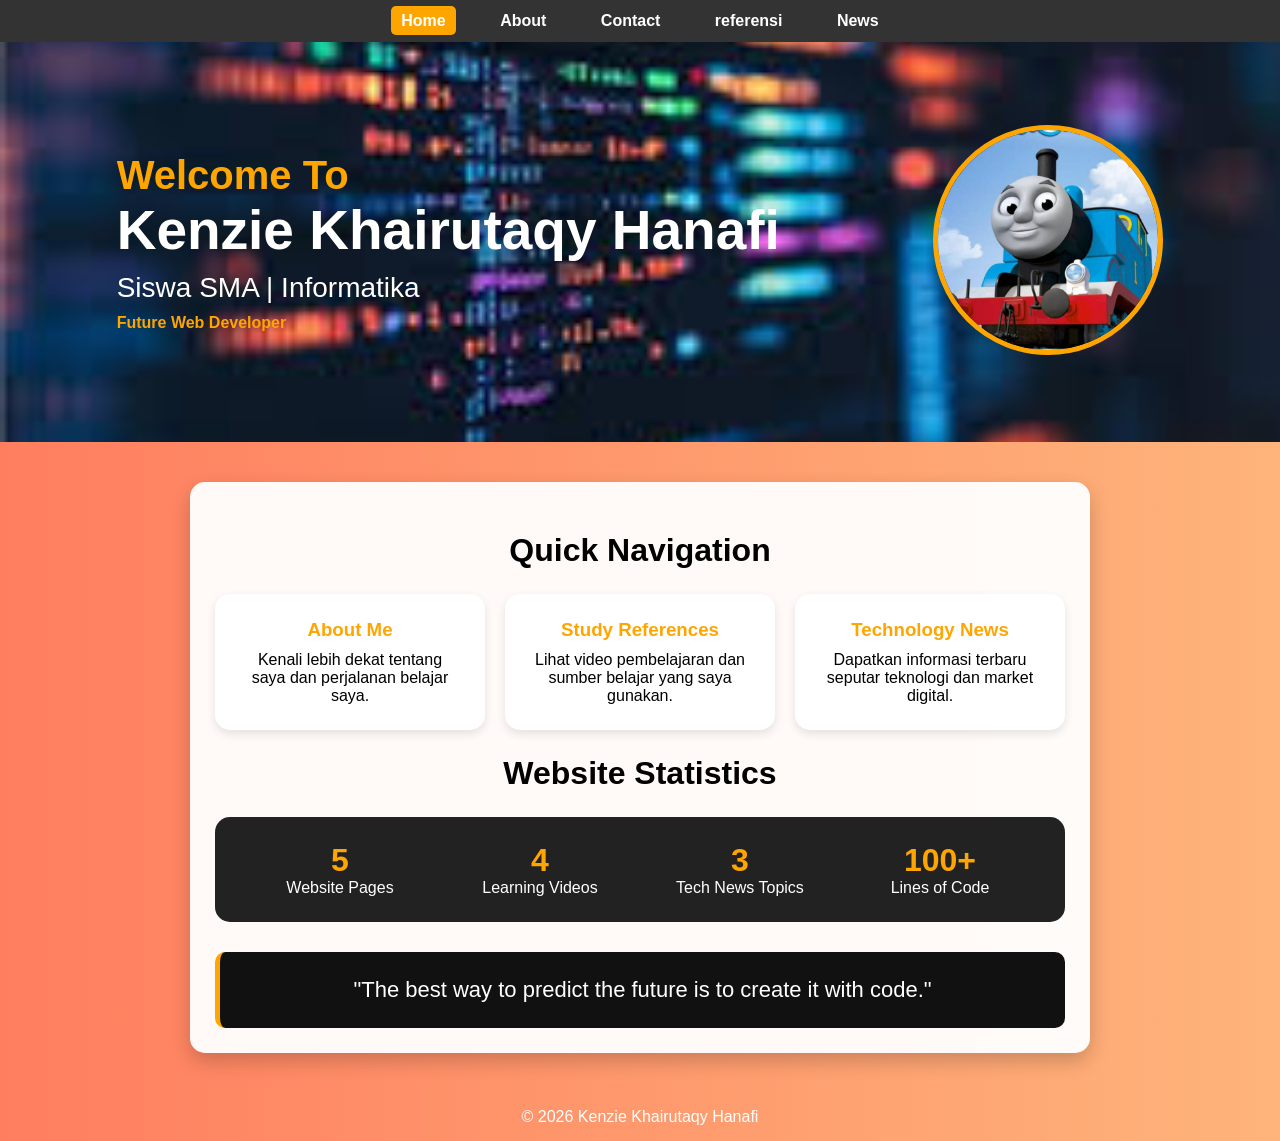
<file: index.html>
<!DOCTYPE html>
<html lang="en">
<head>
    <meta charset="UTF-8">
    <meta name="viewport" content="width=device-width, initial-scale=1.0">
    <title>Home - Kenzie</title>
    <link rel="stylesheet" href="style.css">
</head>
<body>

<div class="opening-screen">
    <div class="loading-box">
        <div class="spinner"></div>
        <h1>WELCOME TO MY WEBSITE</h1>
        <p>Please wait a moment...</p>
    </div>
</div>

<nav>
    <a href="index.html" class="active">Home</a>
    <a href="about.html">About</a>
    <a href="contact.html">Contact</a>
    <a href="referensi.html">referensi</a>
    <a href="news.html">News</a>
</nav>

<div class="hero-section">
    <div class="hero-text">
        <h2>Welcome To</h2>
        <h1>Kenzie Khairutaqy Hanafi</h1>
        <p>Siswa SMA | Informatika</p>
        <span>Future Web Developer</span>
    </div>

    <div class="hero-image">
        <img src="WhatsApp Image 2026-04-12 at 16.53.37.jpeg" alt="profile">
    </div>
</div>

<div class="container">

    <h2 class="section-title">Quick Navigation</h2>

    <div class="quick-grid">
        <a href="about.html" class="quick-card">
            <h3>About Me</h3>
            <p>Kenali lebih dekat tentang saya dan perjalanan belajar saya.</p>
        </a>

        <a href="referensi.html" class="quick-card">
            <h3>Study References</h3>
            <p>Lihat video pembelajaran dan sumber belajar yang saya gunakan.</p>
        </a>

        <a href="news.html" class="quick-card">
            <h3>Technology News</h3>
            <p>Dapatkan informasi terbaru seputar teknologi dan market digital.</p>
        </a>
    </div>

    <h2 class="section-title">Website Statistics</h2>

    <div class="stats-box">
        <div>
            <h1>5</h1>
            <p>Website Pages</p>
        </div>

        <div>
            <h1>4</h1>
            <p>Learning Videos</p>
        </div>

        <div>
            <h1>3</h1>
            <p>Tech News Topics</p>
        </div>

        <div>
            <h1>100+</h1>
            <p>Lines of Code</p>
        </div>
    </div>

    <div class="quote-box">
        <p>"The best way to predict the future is to create it with code."</p>
    </div>

</div>

<footer>
    <p>© 2026 Kenzie Khairutaqy Hanafi</p>
</footer>

</body>
</html>
</file>
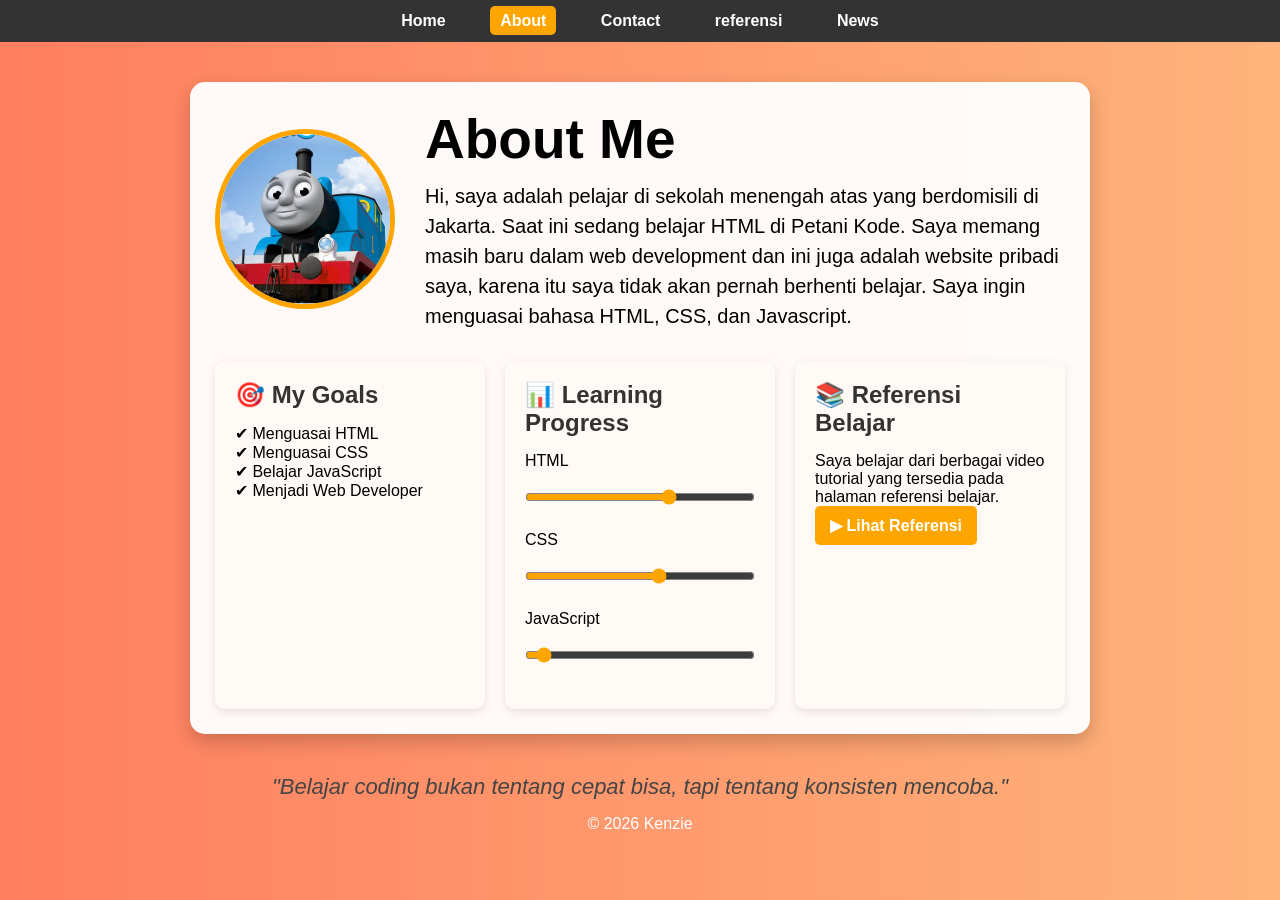
<file: about.html>
<!DOCTYPE html>
<html lang="en">
<head>
    <meta charset="UTF-8">
    <title>About Me</title>
    <link rel="stylesheet" href="style.css">
</head>
<body>

    <div class="opening-screen">
        <div class="loading-box">
            <div class="spinner"></div>
            <h1>WELCOME TO MY WEBSITE</h1>
            <p>Please wait a moment...</p>
        </div>
    </div>

<nav>
    <a href="index.html">Home</a>
    <a href="about.html" class="active">About</a>
    <a href="contact.html">Contact</a>
    <a href="referensi.html">referensi</a>
    <a href="news.html">News</a>
</nav>

<div class="container">

    <!-- BAGIAN ATAS -->
    <div class="about-top">
        <img src="WhatsApp Image 2026-04-12 at 16.53.37.jpeg" class="about-photo">

        <div class="about-text">
            <h1>About Me</h1>
            <p>
                Hi, saya adalah pelajar di sekolah menengah atas yang berdomisili di Jakarta.
                Saat ini sedang belajar HTML di Petani Kode.
                Saya memang masih baru dalam web development dan ini juga adalah website pribadi saya,
                karena itu saya tidak akan pernah berhenti belajar.
                Saya ingin menguasai bahasa HTML, CSS, dan Javascript.
            </p>
        </div>
    </div>

    <!-- BAGIAN 3 KOLOM -->
    <div class="about-grid">

        <div class="about-card">
            <h2>🎯 My Goals</h2>
            <div class="goal-item">✔ Menguasai HTML</div>
            <div class="goal-item">✔ Menguasai CSS</div>
            <div class="goal-item">✔ Belajar JavaScript</div>
            <div class="goal-item">✔ Menjadi Web Developer</div>
        </div>
    
        <div class="about-card">
            <h2>📊 Learning Progress</h2>
    
            <p>HTML</p>
            <input type="range" min="0" max="100" value="65" class="skill-range">
    
            <p>CSS</p>
            <input type="range" min="0" max="100" value="60" class="skill-range">
    
            <p>JavaScript</p>
            <input type="range" min="0" max="100" value="0" class="skill-range">
        </div>
    
        <div class="about-card">
            <h2>📚 Referensi Belajar</h2>
            <p>Saya belajar dari berbagai video tutorial yang tersedia pada halaman referensi belajar.</p>
            <a href="referensi.html" class="watch-btn">▶ Lihat Referensi</a>
        </div>
    
    </div>
    </div>

    <!-- QUOTE -->
    <div class="quote">
        "Belajar coding bukan tentang cepat bisa, tapi tentang konsisten mencoba."
    </div>

</div>

<footer>
    <p>© 2026 Kenzie</p>
</footer>

</body>
</html>
</file>
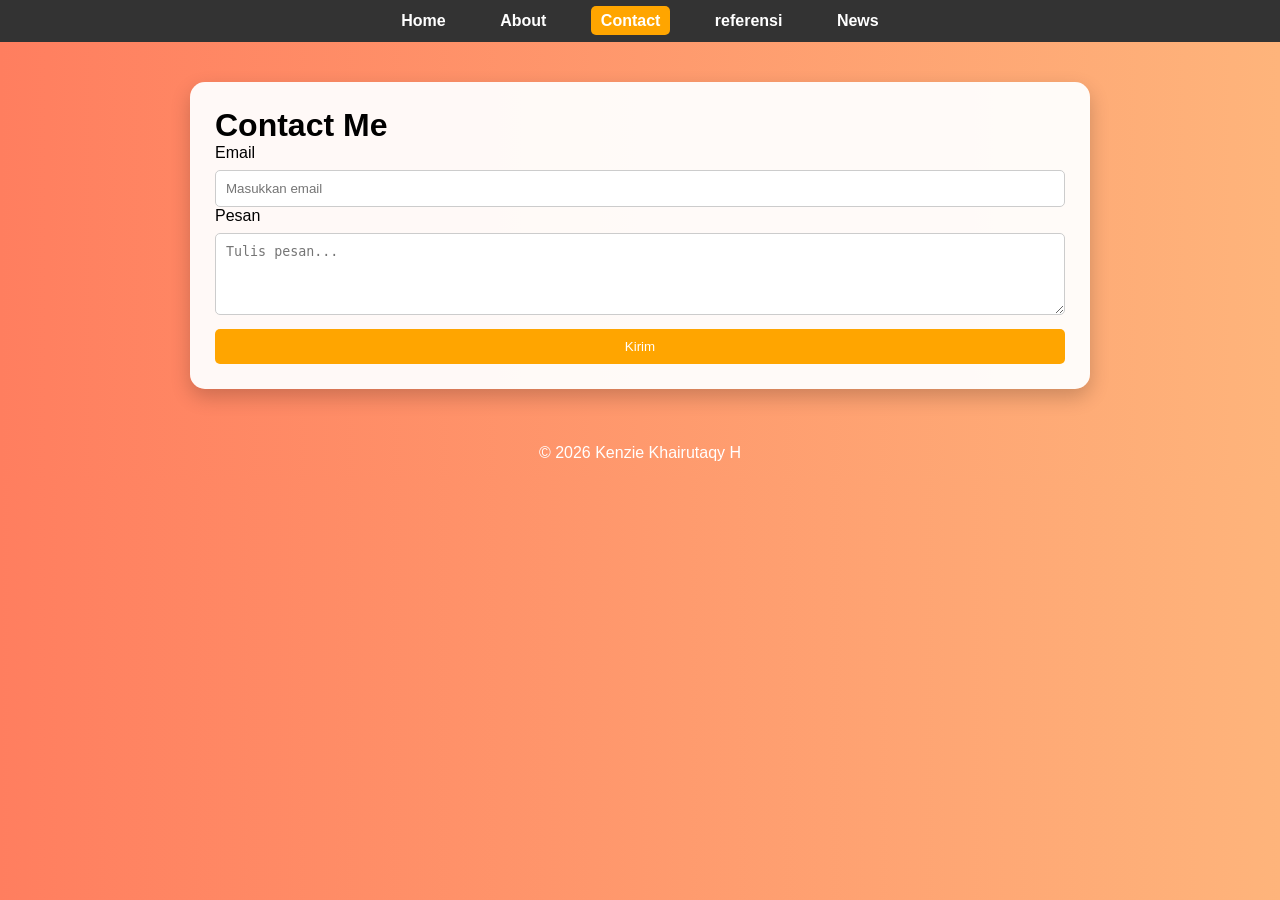
<file: contact.html>
<!DOCTYPE html>
<html lang="en">
<head>
    <meta charset="UTF-8">
    <title>Contact</title>
    <link rel="stylesheet" href="style.css">
</head>
<body>

    <div class="opening-screen">
        <div class="loading-box">
            <div class="spinner"></div>
            <h1>WELCOME TO MY WEBSITE</h1>
            <p>Please wait a moment...</p>
        </div>
    </div>


<nav>
    <a href="index.html">Home</a>
    <a href="about.html">About</a>
    <a href="contact.html" class="active">Contact</a>
    <a href="referensi.html">referensi</a>
    <a href="news.html">News</a>
</nav>

<div class="container">
    <h1>Contact Me</h1>

    <form>
        <label>Email</label>
        <input type="email" placeholder="Masukkan email">

        <label>Pesan</label>
        <textarea rows="4" placeholder="Tulis pesan..."></textarea>

        <input type="submit" value="Kirim">
    </form>
</div>

<footer>
    <p>© 2026 Kenzie Khairutaqy H</p>
</footer>

</body>
</html>
</file>
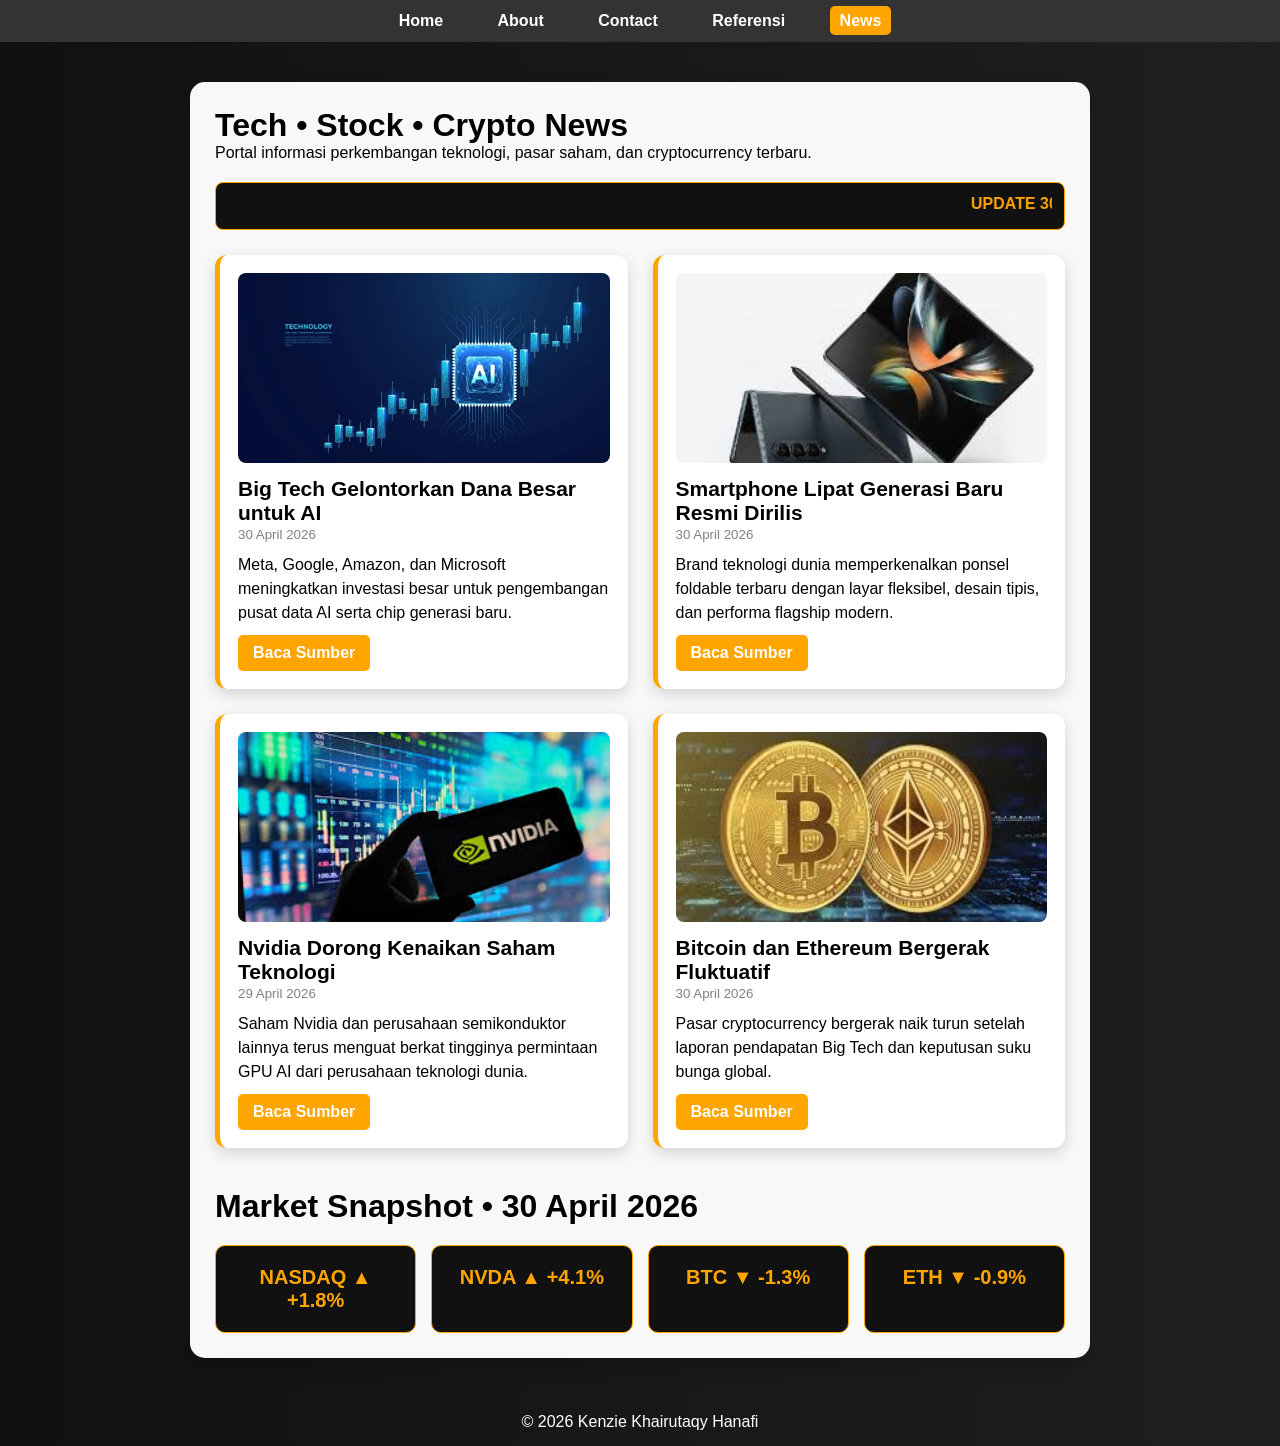
<file: news.html>
<!DOCTYPE html>
<html lang="en">
<head>
    <meta charset="UTF-8">
    <title>Tech Market News</title>
    <link rel="stylesheet" href="style.css">
</head>
<body class="news-body">

    <div class="opening-screen">
        <div class="loading-box">
            <div class="spinner"></div>
            <h1>WELCOME TO MY WEBSITE</h1>
            <p>Please wait a moment...</p>
        </div>
    </div>


<nav>
    <a href="index.html">Home</a>
    <a href="about.html">About</a>
    <a href="contact.html">Contact</a>
    <a href="referensi.html">Referensi</a>
    <a href="news.html" class="active">News</a>
</nav>

<div class="container news-container">
    <h1>Tech • Stock • Crypto News</h1>
    <p>Portal informasi perkembangan teknologi, pasar saham, dan cryptocurrency terbaru.</p>

    <div class="ticker">
        <marquee>UPDATE 30 APRIL 2026 : Big Tech terus menambah investasi AI | Smartphone lipat generasi baru resmi diperkenalkan | Nvidia dan Alphabet mendorong saham teknologi | Bitcoin masih fluktuatif di akhir bulan</marquee>
    </div>

    <div class="news-grid">

        <div class="news-card">
            <img src="ai-chip-stock-market-candlesticks-600nw-2467592069.webp" alt="">
            <h2>Big Tech Gelontorkan Dana Besar untuk AI</h2>
            <small>30 April 2026</small>
            <p>Meta, Google, Amazon, dan Microsoft meningkatkan investasi besar untuk pengembangan pusat data AI serta chip generasi baru.</p>
            <a href="https://techstartups.com/2026/04/30/top-tech-news-today-april-30-2026/" target="_blank" class="source-btn">Baca Sumber</a>
        </div>

        <div class="news-card">
            <img src="hp lipet.jfif" alt="">
            <h2>Smartphone Lipat Generasi Baru Resmi Dirilis</h2>
            <small>30 April 2026</small>
            <p>Brand teknologi dunia memperkenalkan ponsel foldable terbaru dengan layar fleksibel, desain tipis, dan performa flagship modern.</p>
            <a href="https://motorolanews.com/power-style-and-flexibility-motorola-introduces-three-new-flip-devices-to-the-razr-family/" target="_blank" class="source-btn">Baca Sumber</a>
        </div>

        <div class="news-card">
            <img src="nvidia.jfif" alt="">
            <h2>Nvidia Dorong Kenaikan Saham Teknologi</h2>
            <small>29 April 2026</small>
            <p>Saham Nvidia dan perusahaan semikonduktor lainnya terus menguat berkat tingginya permintaan GPU AI dari perusahaan teknologi dunia.</p>
            <a href="https://ts2.tech/en/category/artificial-intelligence/" target="_blank" class="source-btn">Baca Sumber</a>
        </div>

        <div class="news-card">
            <img src="btc dan eth.jfif" alt="">
            <h2>Bitcoin dan Ethereum Bergerak Fluktuatif</h2>
            <small>30 April 2026</small>
            <p>Pasar cryptocurrency bergerak naik turun setelah laporan pendapatan Big Tech dan keputusan suku bunga global.</p>
            <a href="https://www.ccn.com/analysis/crypto/bitcoin-btc-ethereum-eth-price-drop-despite-big-tech-earnings-analysis/" target="_blank" class="source-btn">Baca Sumber</a>
        </div>

    </div>

    <h1 style="margin-top:40px;">Market Snapshot • 30 April 2026</h1>

    <div class="market-grid">
        <div class="market-box">NASDAQ ▲ +1.8%</div>
        <div class="market-box">NVDA ▲ +4.1%</div>
        <div class="market-box">BTC ▼ -1.3%</div>
        <div class="market-box">ETH ▼ -0.9%</div>
    </div>

</div>

<footer>
    <p>© 2026 Kenzie Khairutaqy Hanafi</p>
</footer>

</body>
</html>
</file>
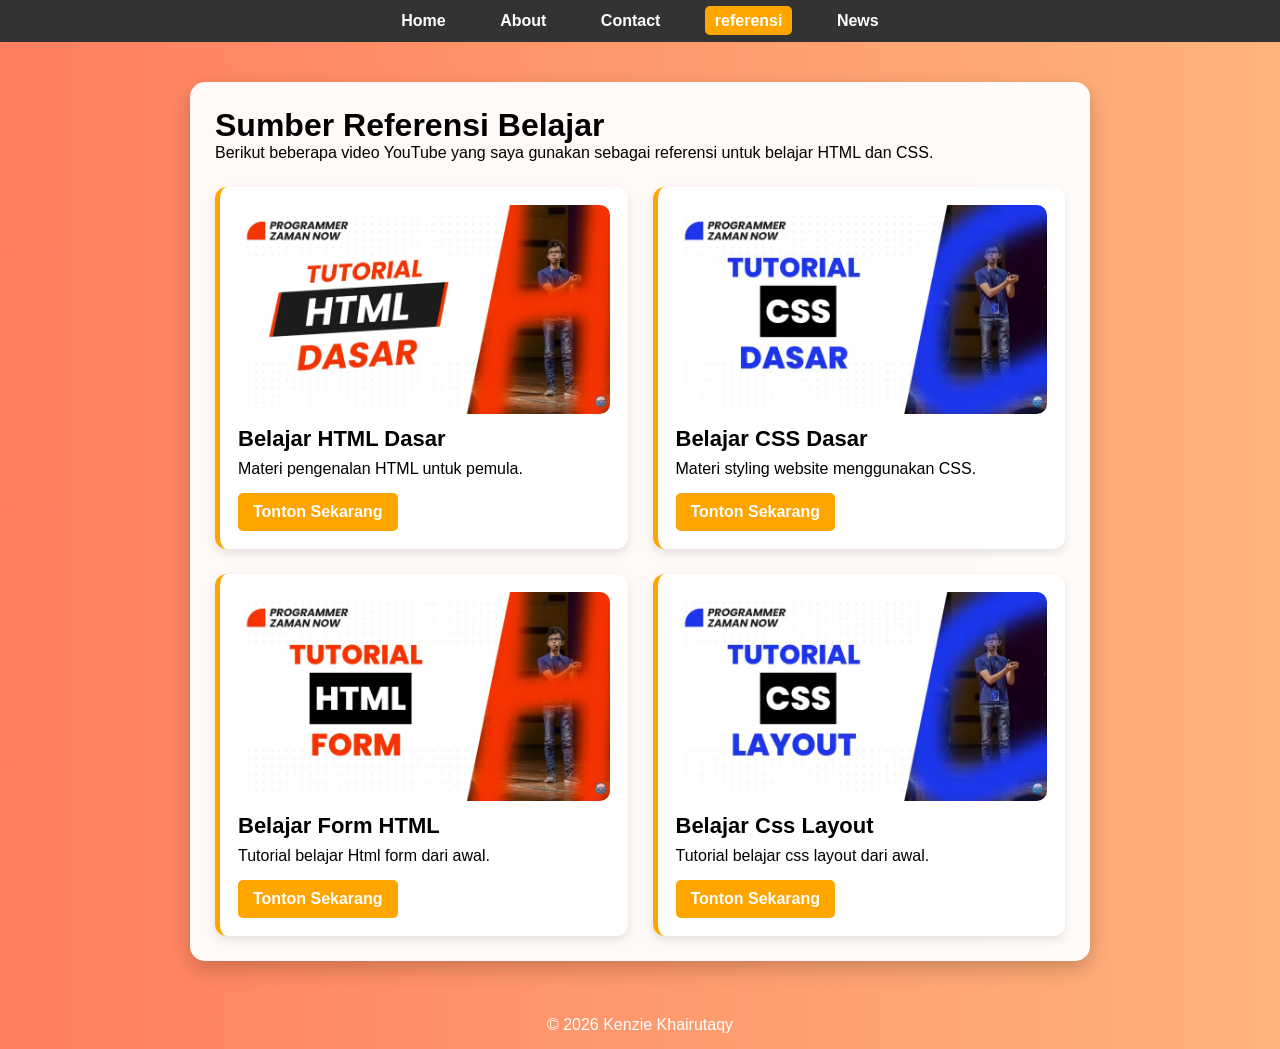
<file: referensi.html>
<!DOCTYPE html>
<html lang="en">
<head>
    <meta charset="UTF-8">
    <title>Referensi Belajar</title>
    <link rel="stylesheet" href="style.css">
</head>
<body>

    <div class="opening-screen">
        <div class="loading-box">
            <div class="spinner"></div>
            <h1>WELCOME TO MY WEBSITE</h1>
            <p>Please wait a moment...</p>
        </div>
    </div>


<nav>
    <a href="index.html">Home</a>
    <a href="about.html">About</a>
    <a href="contact.html">Contact</a>
    <a href="referensi.html" class="active">referensi</a>
    <a href="news.html">News</a>
</nav>

<div class="container">
    <h1>Sumber Referensi Belajar</h1>
    <p>Berikut beberapa video YouTube yang saya gunakan sebagai referensi untuk belajar HTML dan CSS.</p>

    <div class="video-container">

        <div class="video-box">
            <img src="html dasar.jpeg" alt="Video 1">
            <h3>Belajar HTML Dasar</h3>
            <p>Materi pengenalan HTML untuk pemula.</p>
            <a href="https://youtu.be/hMDJyb7VkYw?si=1A6YkTqvd7dv8RQz" target="_blank" class="watch-btn">Tonton Sekarang</a>
        </div>

        <div class="video-box">
            <img src="css dasar jpeg.jpeg" alt="Video 2">
            <h3>Belajar CSS Dasar</h3>
            <p>Materi styling website menggunakan CSS.</p>
            <a href="https://youtu.be/8FhmFuGLhaQ?si=1gLGEEDJR7OZU6s8" target="_blank" class="watch-btn">Tonton Sekarang</a>
        </div>

        <div class="video-box">
            <img src="html form.jpeg" alt="Video 3">
            <h3>Belajar Form HTML</h3>
            <p>Tutorial belajar Html form dari awal.</p>
            <a href="https://youtu.be/mELDK1yS8iU?si=aInDfQgke6JAnDzz" target="_blank" class="watch-btn">Tonton Sekarang</a>
        </div>

        <div class="video-box">
            <img src="css layout.jpeg" alt="Video 4">
            <h3>Belajar Css Layout</h3>
            <p>Tutorial belajar css layout dari awal.</p>
            <a href="https://youtu.be/nm-r8-JLDvE?si=0SOmPwa7YDMhe-0w" target="_blank" class="watch-btn">Tonton Sekarang</a>
        </div>

    </div>
</div>

<footer>
    <p>© 2026 Kenzie Khairutaqy</p>
</footer>

</body>
</html>
</file>
<file: style.css>
/* =======================================================
   GLOBAL STYLE - BERLAKU UNTUK SEMUA HALAMAN WEBSITE
   reset dasar, background umum, navbar, container, footer
======================================================= */

/* RESET SEMUA ELEMEN + ANIMASI HALUS */
* {
    margin: 0;
    padding: 0;
    box-sizing: border-box;
    transition: 0.3s;
}

/* BACKGROUND DASAR WEBSITE */
body {
    font-family: Arial, sans-serif;
    background: linear-gradient(to right, #ff7e5f, #feb47b);
}

/* NAVBAR MENU ATAS */
nav {
    background-color: #333;
    padding: 12px;
    text-align: center;
    position: sticky;
    top: 0;
}

/* LINK MENU NAVBAR */
nav a {
    color: white;
    text-decoration: none;
    margin: 0 15px;
    font-weight: bold;
    padding: 6px 10px;
    border-radius: 5px;
}

/* SAAT CURSOR MENYENTUH MENU */
nav a:hover {
    background-color: orange;
}

/* SAAT MENU DIKLIK */
nav a:active {
    background-color: darkorange;
}

/* HALAMAN YANG SEDANG AKTIF */
.active {
    background-color: orange;
    color: white;
}

/* KOTAK PUTIH PEMBUNGKUS ISI HALAMAN */
.container {
    max-width: 900px;
    margin: 40px auto;
    background: rgba(255, 255, 255, 0.95);
    padding: 25px;
    border-radius: 15px;
    box-shadow: 0 8px 20px rgba(0,0,0,0.2);
}

/* FOOTER PALING BAWAH */
footer {
    text-align: center;
    padding: 15px;
    color: white;
}


/* =======================================================
   OPENING SCREEN / ANIMASI LOADING SAAT HALAMAN DIBUKA
======================================================= */

.opening-screen {
    position: fixed;
    top: 0;
    left: 0;
    width: 100%;
    height: 100%;
    background: #111;
    display: flex;
    justify-content: center;
    align-items: center;
    z-index: 99999;
    animation: hideScreen 1s forwards;
}

.loading-box {
    text-align: center;
    color: white;
}

.loading-box h1 {
    color: orange;
    margin-top: 20px;
    font-size: 35px;
}

.loading-box p {
    margin-top: 10px;
    font-size: 18px;
}

/* BULATAN SPINNER BERPUTAR */
.spinner {
    width: 70px;
    height: 70px;
    border: 6px solid #444;
    border-top: 6px solid orange;
    border-radius: 50%;
    margin: auto;
    animation: spin 1s linear infinite;
}

/* ANIMASI PUTAR */
@keyframes spin {
    100% {
        transform: rotate(360deg);
    }
}

/* ANIMASI HILANG SENDIRI */
@keyframes hideScreen {
    0% { opacity: 1; visibility: visible; }
    80% { opacity: 1; }
    100% { opacity: 0; visibility: hidden; }
}


/* =======================================================
   INDEX / HOME PAGE
   halaman utama sambutan website
======================================================= */

/* HERO SECTION = BAGIAN PALING ATAS HOME */
.hero-section {
    background: url('c.jfif') center/cover;
    min-height: 400px;
    display: flex;
    justify-content: space-around;
    align-items: center;
    color: white;
    padding: 40px;
}

/* TEKS BESAR WELCOME */
.hero-text h2 {
    color: orange;
    font-size: 40px;
}

.hero-text h1 {
    font-size: 55px;
}

.hero-text p {
    font-size: 28px;
    margin: 10px 0;
}

.hero-text span {
    color: orange;
    font-weight: bold;
}

/* FOTO PROFIL BULAT */
.hero-image img {
    width: 230px;
    height: 230px;
    border-radius: 50%;
    border: 5px solid orange;
}

/* JUDUL SECTION */
.section-title {
    text-align: center;
    margin: 25px 0;
    font-size: 32px;
}

/* 3 KOTAK NAVIGASI CEPAT */
.quick-grid {
    display: grid;
    grid-template-columns: repeat(3,1fr);
    gap: 20px;
}

.quick-card {
    background: white;
    text-decoration: none;
    color: black;
    padding: 25px;
    border-radius: 15px;
    box-shadow: 0 4px 10px rgba(0,0,0,0.1);
    text-align: center;
}

.quick-card:hover {
    transform: translateY(-8px);
}

.quick-card h3 {
    color: orange;
    margin-bottom: 10px;
}

/* KOTAK STATISTIK WEBSITE */
.stats-box {
    background: #222;
    color: white;
    margin-top: 20px;
    padding: 25px;
    border-radius: 15px;
    display: grid;
    grid-template-columns: repeat(4,1fr);
    text-align: center;
}

.stats-box h1 {
    color: orange;
}

/* KATA-KATA QUOTE */
.quote-box {
    margin-top: 30px;
    background: #111;
    color: white;
    text-align: center;
    padding: 25px;
    border-left: 5px solid orange;
    border-radius: 10px;
    font-size: 22px;
}


/* =======================================================
   ABOUT PAGE
   halaman penjelasan diri
======================================================= */

.about-top {
    display: flex;
    align-items: center;
    gap: 30px;
    margin-bottom: 30px;
}

.about-photo {
    width: 180px;
    height: 180px;
    border-radius: 50%;
    border: 5px solid orange;
}

.about-text h1 {
    font-size: 55px;
    margin-bottom: 10px;
}

.about-text p {
    font-size: 20px;
    line-height: 1.5;
}

/* 3 KOLOM ABOUT */
.about-grid {
    display: grid;
    grid-template-columns: repeat(3,1fr);
    gap: 20px;
    margin-top: 20px;
}

.about-card {
    background: #fffaf5;
    padding: 20px;
    border-radius: 10px;
    box-shadow: 0 3px 8px rgba(0,0,0,0.1);
}

.about-card h2 {
    margin-bottom: 15px;
    color: #333;
}

/* RANGE SKILL YANG BISA DIGESER */
.skill-range {
    width: 100%;
    accent-color: orange;
    margin-bottom: 15px;
}

.quote {
    margin-top: 30px;
    text-align: center;
    font-style: italic;
    font-size: 22px;
    color: #444;
}


/* =======================================================
   CONTACT PAGE
   form kirim pesan
======================================================= */

input,
textarea {
    width: 100%;
    padding: 10px;
    margin-top: 8px;
    border-radius: 5px;
    border: 1px solid #ccc;
}

input[type="submit"] {
    background-color: orange;
    border: none;
    color: white;
    cursor: pointer;
    margin-top: 10px;
}

input[type="submit"]:hover {
    background-color: darkorange;
}


/* =======================================================
   REFERENSI PAGE
   halaman sumber video youtube
======================================================= */

.video-container {
    display: grid;
    grid-template-columns: repeat(2, 1fr);
    gap: 25px;
    margin-top: 25px;
}

.video-box {
    background: white;
    padding: 18px;
    border-left: 5px solid orange;
    border-radius: 12px;
    box-shadow: 0 4px 10px rgba(0,0,0,0.1);
}

.video-box:hover {
    transform: translateY(-5px);
    transition: 0.3s;
}

.video-box img {
    width: 100%;
    aspect-ratio: 16 / 9;
    object-fit: fill;
    border-radius: 10px;
    display: block;
    margin: auto;
}

.video-box h3 {
    margin-top: 12px;
    font-size: 22px;
}

.video-box p {
    margin: 8px 0 15px;
    font-size: 16px;
}

/* TOMBOL MENUJU YOUTUBE */
.watch-btn {
    display: inline-block;
    background: orange;
    color: white;
    padding: 10px 15px;
    text-decoration: none;
    border-radius: 5px;
    font-weight: bold;
}

.watch-btn:hover {
    background: darkorange;
}


/* =======================================================
   NEWS PAGE
   halaman berita teknologi dan market
======================================================= */

/* BACKGROUND KHUSUS HALAMAN NEWS */
.news-body {
    background: linear-gradient(to right, #111, #1f1f1f);
}

.news-container {
    background: rgba(255,255,255,0.97);
}

/* RUNNING TEXT BERITA */
.ticker {
    margin-top: 20px;
    background: #111;
    color: orange;
    padding: 12px;
    font-weight: bold;
    border-radius: 8px;
    border: 1px solid orange;
}

/* GRID BERITA */
.news-grid {
    display: grid;
    grid-template-columns: repeat(2,1fr);
    gap: 25px;
    margin-top: 25px;
}

.news-card {
    background: #ffffff;
    padding: 18px;
    border-left: 5px solid orange;
    border-radius: 12px;
    box-shadow: 0 5px 15px rgba(0,0,0,0.15);
}

.news-card:hover {
    transform: translateY(-5px);
}

.news-card img {
    width: 100%;
    height: 190px;
    object-fit: cover;
    border-radius: 8px;
}

.news-card h2 {
    margin-top: 10px;
    font-size: 21px;
}

.news-card small {
    color: gray;
}

.news-card p {
    margin: 10px 0;
    line-height: 1.5;
}

/* TOMBOL LINK SUMBER BERITA */
.source-btn {
    display: inline-block;
    background: orange;
    color: white;
    padding: 9px 15px;
    text-decoration: none;
    border-radius: 5px;
    font-weight: bold;
}

.source-btn:hover {
    background: darkorange;
}

/* MARKET BOX BAWAH */
.market-grid {
    display: grid;
    grid-template-columns: repeat(4,1fr);
    gap: 15px;
    margin-top: 20px;
}

.market-box {
    background: #111;
    color: orange;
    text-align: center;
    padding: 20px;
    border-radius: 10px;
    font-size: 20px;
    font-weight: bold;
    border: 1px solid orange;
}

.market-box:hover {
    transform: scale(1.05);
}
</file>
